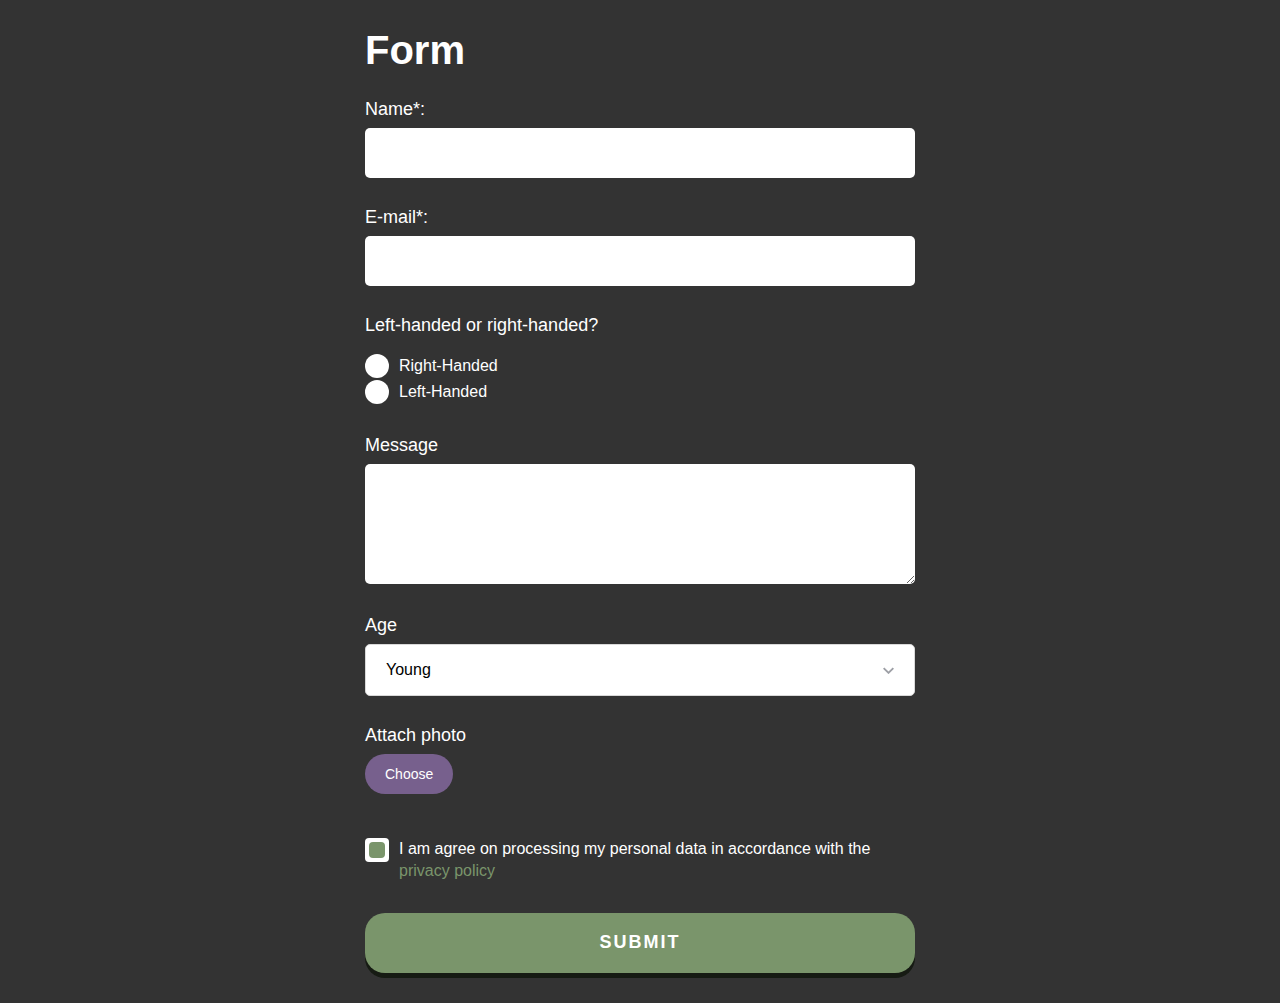
<file: html/index.html>
<!doctype html>
<html lang="en">
<head>
    <meta charset="UTF-8">
    <meta name="viewport"
          content="width=device-width, user-scalable=no, initial-scale=1.0, maximum-scale=1.0, minimum-scale=1.0">
    <meta http-equiv="X-UA-Compatible" content="ie=edge">
    <link rel="stylesheet" href="../css/select.css">
    <link rel="stylesheet" href="../css/style.css">
    <title>Styling and sending form</title>
</head>
<body>
<div class="wrapper">
    <div class="form">
        <form action="#" id="form" class="form_body">
            <h1 class="form_title">Form</h1>
            <div class="form_item">
                <label for="formName" class="form_label">Name*:</label>
                <input type="text" id="formName" name="name" class="form_input _req">
            </div>
            <div class="form_item">
                <label for="formEmail" class="form_label">E-mail*:</label>
                <input type="text" id="formEmail" name="name" class="form_input _req _email">
            </div>
            <div class="form_item">
                <div class="form_label">Left-handed or right-handed?</div>
                <div class="options">
                    <div class="options_item">
                        <input id="formRightHanded" type="radio" value="right" name="hand" class="options_input">
                        <label for="formRightHanded" class="options_label"><span>Right-Handed</span></label>
                    </div>
                    <div class="options_item">
                        <input id="formLeftHanded" type="radio" value="left" name="hand" class="options_input">
                        <label for="formLeftHanded" class="options_label"><span>Left-Handed</span></label>
                    </div>
                </div>
            </div>
            <div class="form_item">
                <label for="formMessage" class="form_label">Message</label>
                <textarea name="message" id="formMessage" class="form_input"></textarea>
            </div>
            <div class="form_item">
                <div class="form_label">Age</div>
                <select name="age" class="form_select">
                    <option value="1" selected="selected">Young</option>
                    <option value="2">Middle</option>
                    <option value="3">Old</option>
                </select>
            </div>
            <div class="form_item">
                <div class="form_label">Attach photo</div>
                <div class="file">
                    <div class="file_item">
                        <input id="formImage" accept=".ipg, .png, .gif" type="file" name="image" class="file_input">
                        <div class="file_button">Choose</div>
                    </div>
                    <div id="formPreview" class="file_preview"></div>
                </div>
            </div>
            <div class="form_item">
                <div class="checkbox">
                    <input id="formAgreement" checked type="checkbox" name="agreement" class="checkbox_input _req">
                    <label for="formAgreement" class="checkbox_label"><span>I am agree on processing my personal data in
                        accordance with the <a href="">privacy policy</a></span></label>
                </div>
            </div>
            <button type="submit" class="form_button">Submit</button>
        </form>
    </div>
</div>
    <script src="../js/select.js"></script>
    <script src="../js/script.js"></script>
</body>
</html>
</file>
<file: css/select.css>
.select {
    position: relative;
}
.select__item {
    position: relative;
}
.select__title {
    color: #000;
    border: 1px solid #d9d9d9;
    background-color: #fff;
    cursor: pointer;
    border-radius: 5px;
}
.select__value {
    display: flex;
    font-size: 16px;
    height: 50px;
    padding: 0px 20px;
    align-items: center;
    justify-content: space-between;
    flex-direction: row-reverse;
}
.select__value span {
    height: 1em;
    overflow: hidden;
    display: -webkit-box;
    -webkit-line-clamp: 1;
    -webkit-box-orient: vertical;
}
.select__value::before {
    content: "";
    display: inline-block;
    transition: all 0.3s ease 0s;
    width: 11px;
    height: 7px;
    background: url("../img/select.svg") center / 100% no-repeat;
}
.select__options {
    color: #000;
    display: none;
    position: absolute;
    top: 49px;
    border-radius: 0 0 4px 4px;
    min-width: 100%;
    left: 0;
    background-color: #fff;
    border-top: 0;
    border: 1px solid #d9d9d9;
    border-top: 0;
    font-size: 16px;
    padding: 0px 0px 5px 0px;
}
.select__option {
    cursor: pointer;
    padding: 10px 20px;
    margin: 0px 0px 0px 0px;
}
.select._active {
    z-index: 5;
}
.select._active .select__value::before {
    transform: rotate(-180deg);
}
.select._active.select__options {
    display: block;
}
</file>
<file: css/style.css>
/*CSS reset*/
*,
*::before,
*::after {
    padding: 0;
    margin: 0;
    border: 0;
    box-sizing: border-box;
}

a {
    text-decoration: none;
}

ul,
ol,
li {
    list-style: none;
}

img {
    vertical-align: top;
}

h1,
h2,
h3,
h4,
h5,
h6 {
    font-weight: inherit;
    font-size: inherit;
}

html,
body {
    height: 100%;
    line-height: 1;
    font-size: 14px;
    background-color: #333;
    font-family: Arial, "Helvetica Neue", Helvetica, sans-serif;
}

.form {
    max-width: 550px;
    margin: 0px auto;
    color: #fff;
    padding: 30px 0;
}

.form * {
    outline: none;
}

.form_body {
    position: relative;
}

.form_body::after {
    content: '';
    position: absolute;
    top: 0;
    left: 0;
    width: 100%;
    height: 100%;
    background: rgba(51, 51, 51, 0.418) url("../img/loading.gif") center / 50px no-repeat;
    opacity: 0;
    visibility: hidden;
    transition: all 0.5s ease 0s;
}
/*and when we get _sending class, when our form was sent,
 we have this variant of style*/

.form_body._sending::after {
    opacity: 1;
    visibility: visible;
}

.form_title {
    font-size: 40px;
    font-weight: 700;
    margin: 0px 0px 30px 0px;
}

.form_item {
    margin: 0px 0px 30px 0px;
}

.form_label {
    font-size: 18px;
    display: block;
    margin: 0px 0px 10px 0px;

}

.form_input {
    height: 50px;
    padding: 0px 20px;
    border-radius: 5px;
    width: 100%;
    font-size: 18px;
    transition: all 0.5s ease 0s;
}

.form_input:focus {
    box-shadow: 0 0 15px #7a956b;
}

.form_input._error {
    box-shadow: 0 0 15px red;
}

textarea.form_input {
    min-height: 120px;
    /*тепер користувач може ресайзити textarea тільки вниз, щоб не збивалася картинка*/
    resize: vertical;
    padding: 20px;

}

.options {
    padding: 10px 0px 0px 0px;
}

.options_item {
    margin: 0px 10px 0px 0px;
}

.options_input {
    /*через те що ми не можемо стилізувати кружечки, будемо їх прибирати*/
    display: none;
}

.options_input:checked + .options_label:after {
    transform: scale(1);
}

.options_label {
    display: inline-flex;
    font-size: 16px;
    line-height: 140%;
    align-items: center;
    position: relative;
    cursor: pointer;
}

.options_label::before {
    content: "";
    align-self: flex-start;
    flex: 0 0 24px;
    height: 24px;
    background-color: #ffffff;
    border-radius: 50%;
    margin: 0px 10px 0px 0px;
}

.options_label::after {
    transition: transform 0.3s ease 0s;
    content: "";
    position: absolute;
    top: 4px;
    left: 4px;
    width: 16px;
    height: 16px;
    background-color: #7a956b;
    border-radius: 50%;
    /* скриваємо зелений кружечок*/
    transform: scale(0);
}

.file {
}

.file_item {
    position: relative;
}

.file_input {
    position: absolute;
    top: 0;
    left: 0;
    width: 100%;
    height: 100%;
    opacity: 0;
    font-size: 0;
    cursor: pointer;
}

.file_button {
    display: inline-flex;
    min-height: 40px;
    border-radius: 30px;
    justify-content: center;
    align-items: center;
    background-color: #77608d;
    padding: 0px 20px;
}

.file_preview {
    display: inline-block;
    max-width: 100px;
    padding: 10px 0px 0px 0px;
}

.file_preview img {
    max-width: 100%;
}

.checkbox {
}
.checkbox._error  .checkbox_label::before {
    box-shadow: 0 0 15px red;

}

.checkbox_input {
    /* we hide original squrl */
    display: none;
}
.checkbox_input:checked + .checkbox_label::after {
    transform: scale(1);
}

.checkbox_label {
    font-size: 16px;
    line-height: 140%;
    display: inline-flex;
    align-items: center;
    position: relative;
}

.checkbox_label::before {
    content: "";
    align-self: flex-start;
    flex: 0 0 24px;
    height: 24px;
    background-color: #fff;
    border-radius: 4px;
    margin: 0px 10px 0px 0px;
}

.checkbox_label::after {
    transition: transform 0.5s ease 0s;
    cursor: pointer;
    content: "";
    width: 16px;
    height: 16px;
    position: absolute;
    top: 4px;
    left: 4px;
    background-color: #7a956b;
    border-radius: 4px;
    /*скриваємо */
    transform: scale(0);
}

.checkbox_label a {
    color: #7a956b;
}

.form_button {
    width: 100%;
    display: flex;
    justify-content: center;
    align-items: center;
    min-height: 60px;
    background-color: #7a956b;
    color: #ffffff;
    font-size: 18px;
    text-transform: uppercase;
    letter-spacing: 2px;
    font-weight: 700;
    cursor: pointer;
    border-radius: 20px;
    box-shadow: 0 5px 0 #161b13;
    transition: background-color 0.5s ease 0s;
    position: relative;
    top: 0;
}

.form_button:hover {
    background-color: #4f6146;
}
.form_button:active {
    top: 3px;
    box-shadow: 0 2px 0 #161b13;
}
</file>
